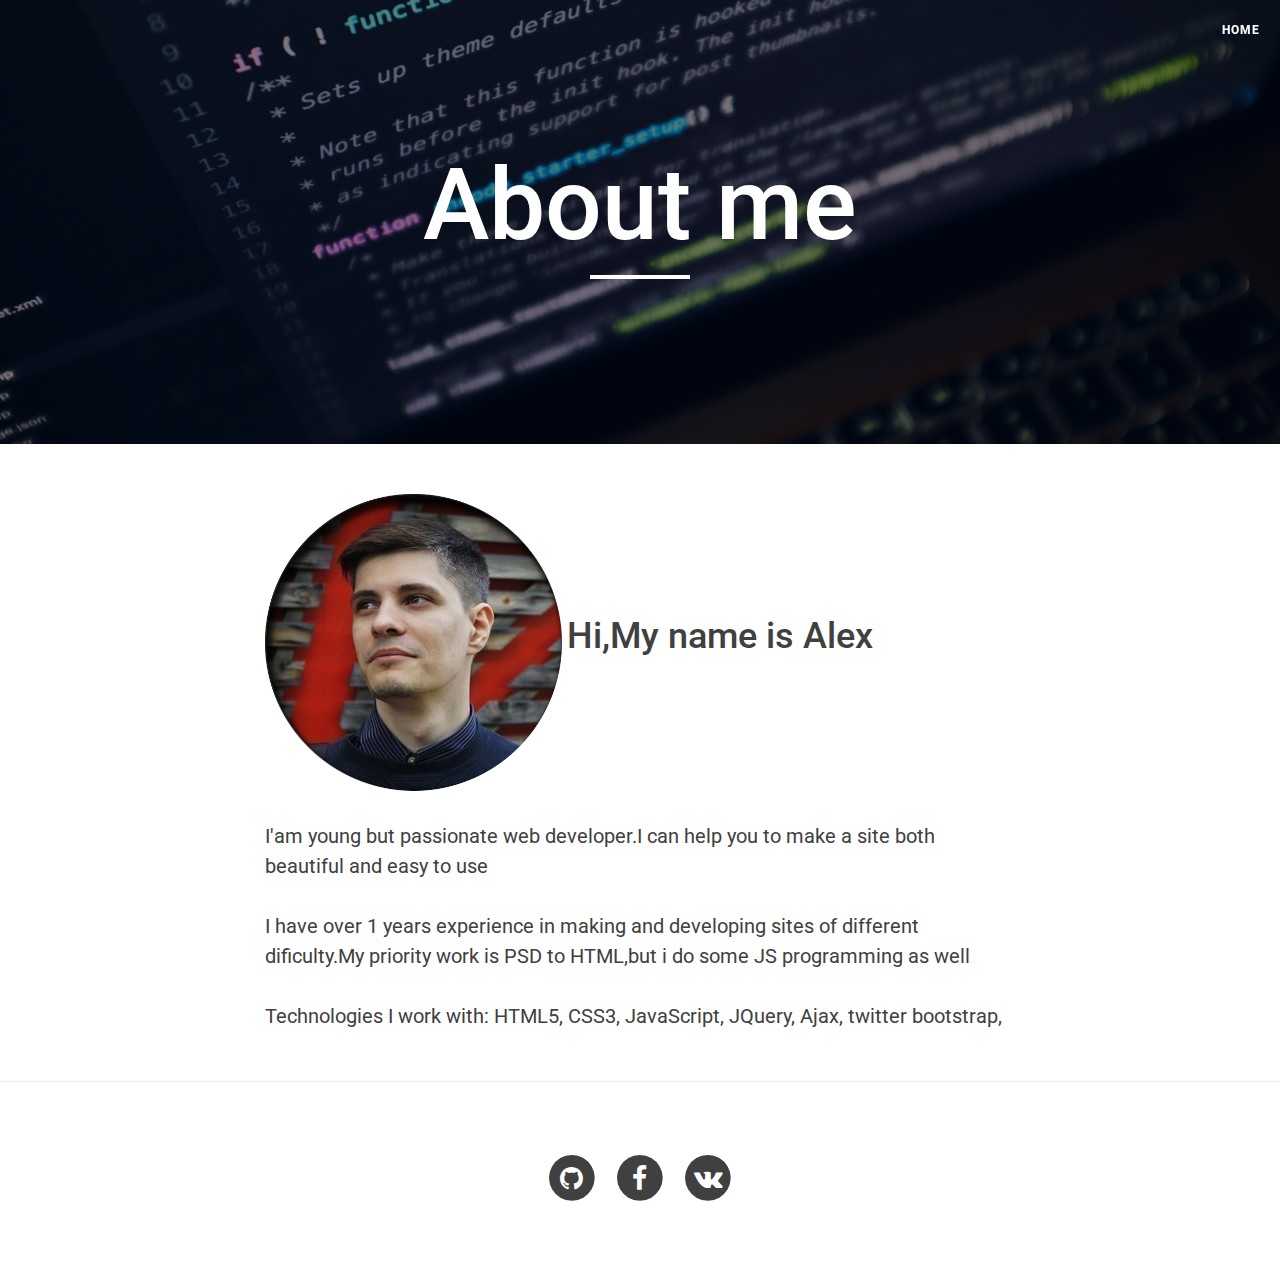
<file: about.html>
<!DOCTYPE html>
<html lang="en">

<head>

    <meta charset="utf-8">
    <meta http-equiv="X-UA-Compatible" content="IE=edge">
    <meta name="viewport" content="width=device-width, initial-scale=1">
    <meta name="description" content="">
    <meta name="author" content="">

    <title>About me</title>

    <!-- Bootstrap Core CSS -->
    <link href="css/bootstrap.min.css" rel="stylesheet">

    <!-- Custom CSS -->
    <link href="css/portfolio.css" rel="stylesheet">

    <!-- Custom Fonts -->
    <link href="http://maxcdn.bootstrapcdn.com/font-awesome/4.1.0/css/font-awesome.min.css" rel="stylesheet" type="text/css">
    <link href='http://fonts.googleapis.com/css?family=Great+Vibes' rel='stylesheet' type='text/css'>
    <link href='http://fonts.googleapis.com/css?family=Roboto:400,300,100,500,700,900' rel='stylesheet' type='text/css'>

    <!-- HTML5 Shim and Respond.js IE8 support of HTML5 elements and media queries -->
    <!-- WARNING: Respond.js doesn't work if you view the page via file:// -->
    <!--[if lt IE 9]>
        <script src="https://oss.maxcdn.com/libs/html5shiv/3.7.0/html5shiv.js"></script>
        <script src="https://oss.maxcdn.com/libs/respond.js/1.4.2/respond.min.js"></script>
    <![endif]-->

</head>

<body>

    <!-- Navigation -->
    <nav class="navbar navbar-default navbar-custom navbar-fixed-top">
        <div class="container-fluid">
            <!-- Brand and toggle get grouped for better mobile display -->
            <div class="navbar-header page-scroll">
                <button type="button" class="navbar-toggle" data-toggle="collapse" data-target="#bs-example-navbar-collapse-1">
                    <span class="sr-only">Toggle navigation</span>
                    <span class="icon-bar"></span>
                    <span class="icon-bar"></span>
                    <span class="icon-bar"></span>
                </button>
            </div>

            <div class="collapse navbar-collapse" id="bs-example-navbar-collapse-1">
                <ul class="nav navbar-nav navbar-right">
                    <li>
                        <a href="index.html">Home</a>
                    </li>
                </ul>
            </div>
        </div>
    </nav>

    <!-- Page Header -->
    <header class="intro-header" style="background-image: url('img/bg-aboutme.jpg')">
        <div class="container overlay">
            <div class="row">
                <div class="col-lg-8 col-lg-offset-2 col-md-10 col-md-offset-1">
                    <div class="page-heading">
                        <h1>About me</h1>
                        <hr class="small">
                        <span class="subheading"></span>
                    </div>
                </div>
            </div>
        </div>
    </header>

    <!-- Main Content -->
    <div class="container">
        <div class="row">
            <div class="col-lg-8 col-lg-offset-2 col-md-10 col-md-offset-1">
                <img src="img/circle.png" alt="">
                <h1 class="name-heading">Hi,My name is Alex</h1>
                <p>I'am young but passionate web developer.I can help you to make a site both beautiful and easy to use</p>
                <p>I have over 1 years experience in making and developing sites of different dificulty.My priority work is PSD to HTML,but i do some JS programming as well</p>

                <p>Technologies I work with:
                HTML5, CSS3, JavaScript, JQuery, Ajax, twitter bootstrap,
            </div>
        </div>
    </div>

    <hr>

    <!-- Footer -->
    <footer>
        <div class="container">
            <div class="row">
                <div class="col-lg-8 col-lg-offset-2 col-md-10 col-md-offset-1">
                    <ul class="list-inline text-center">
                        <li>
                            <a href="https://github.com/AlexNuclear">
                                <span class="fa-stack fa-lg">
                                    <i class="fa fa-circle fa-stack-2x"></i>
                                    <i class="fa fa-github fa-stack-1x fa-inverse"></i>
                                </span>
                            </a>
                        </li>
                        <li>
                            <a href="https://www.facebook.com/peaceatom">
                                <span class="fa-stack fa-lg">
                                    <i class="fa fa-circle fa-stack-2x"></i>
                                    <i class="fa fa-facebook fa-stack-1x fa-inverse"></i>
                                </span>
                            </a>
                        </li>

                        <li>
                            <a href="https://vk.com/alexnuclear">
                                <span class="fa-stack fa-lg">
                                    <i class="fa fa-circle fa-stack-2x"></i>
                                    <i class="fa fa-vk fa-stack-1x fa-inverse"></i>
                                </span>
                            </a>
                        </li>
                    </ul>
                </div>
            </div>
        </div>
    </footer>

    <!-- jQuery -->
    <script src="js/jquery.js"></script>

    <!-- Bootstrap Core JavaScript -->
    <script src="js/bootstrap.min.js"></script>

    <!-- Custom Theme JavaScript -->
    <script src="js/small-business.min.js"></script>

    <!-- Smooth Scroll -->
    <script src="js/SmoothScroll.js"></script>

</body>

</html>
</file>
<file: css/portfolio.css>
body {
  font-family: Roboto, sans-serif;
  font-size: 20px;
  color: #404040;
}
p {
  line-height: 1.5;
  margin: 30px 0;
}
p a {
  text-decoration: underline;
}
h1,
h2,
h3,
h4,
h5,
h6 {
  font-weight: 500;
}
a {
  color: #404040;
}
a:hover,
a:focus {
  color: #0085a1;
}
a img:hover,
a img:focus {
  cursor: zoom-in;
}
blockquote {
  color: #808080;
  font-style: italic;
}
hr.small {
  max-width: 100px;
  margin: 15px auto;
  border-width: 4px;
  border-color: white;
}
.navbar-custom {
  position: absolute;
  top: 0;
  left: 0;
  width: 100%;
  z-index: 3;
  font-family: Roboto, sans-serif;
}
.navbar-custom .navbar-brand {
  font-weight: 800;
}
.navbar-custom .nav li a {
  text-transform: uppercase;
  font-size: 12px;
  font-weight: 800;
  letter-spacing: 1px;
}
@media only screen and (min-width: 768px) {
  .navbar-custom {
    background: transparent;
    border-bottom: 1px solid transparent;
  }
  .navbar-custom .navbar-brand {
    color: white;
    padding: 20px;
  }
  .navbar-custom .navbar-brand:hover,
  .navbar-custom .navbar-brand:focus {
    color: rgba(255, 255, 255, 0.8);
  }
  .navbar-custom .nav li a {
    color: white;
    padding: 20px;
  }
  .navbar-custom .nav li a:hover,
  .navbar-custom .nav li a:focus {
    color: rgba(255, 255, 255, 0.8);
  }
}
@media only screen and (min-width: 1170px) {
  .navbar-custom {
    -webkit-transition: background-color 0.3s;
    -moz-transition: background-color 0.3s;
    transition: background-color 0.3s;
    /* Force Hardware Acceleration in WebKit */
    -webkit-transform: translate3d(0, 0, 0);
    -moz-transform: translate3d(0, 0, 0);
    -ms-transform: translate3d(0, 0, 0);
    -o-transform: translate3d(0, 0, 0);
    transform: translate3d(0, 0, 0);
    -webkit-backface-visibility: hidden;
    backface-visibility: hidden;
  }
  .navbar-custom.is-fixed {
    /* when the user scrolls down, we hide the header right above the viewport */
    position: fixed;
    top: -61px;
    background-color: rgba(255, 255, 255, 0.9);
    border-bottom: 1px solid #f2f2f2;
    -webkit-transition: -webkit-transform 0.3s;
    -moz-transition: -moz-transform 0.3s;
    transition: transform 0.3s;
  }
  .navbar-custom.is-fixed .navbar-brand {
    color: #404040;
  }
  .navbar-custom.is-fixed .navbar-brand:hover,
  .navbar-custom.is-fixed .navbar-brand:focus {
    color: #0085a1;
  }
  .navbar-custom.is-fixed .nav li a {
    color: #404040;
  }
  .navbar-custom.is-fixed .nav li a:hover,
  .navbar-custom.is-fixed .nav li a:focus {
    color: #0085a1;
  }
  .navbar-custom.is-visible {
    /* if the user changes the scrolling direction, we show the header */
    -webkit-transform: translate3d(0, 100%, 0);
    -moz-transform: translate3d(0, 100%, 0);
    -ms-transform: translate3d(0, 100%, 0);
    -o-transform: translate3d(0, 100%, 0);
    transform: translate3d(0, 100%, 0);
  }
}


.overlay {
  background: rgba(0, 0, 0, 0.5);
  width: 100%;
  height: 100%;
}

.intro-header {
  background-color: #808080;
  background: no-repeat center center;
  background-attachment: scroll;
  -webkit-background-size: cover;
  -moz-background-size: cover;
  background-size: cover;
  -o-background-size: cover;
  margin-bottom: 50px;
}
.intro-header .site-heading,
.intro-header .post-heading,
.intro-header .page-heading {
  padding: 100px 0 50px;
  color: white;
}
@media only screen and (min-width: 768px) {
  .intro-header .site-heading,
  .intro-header .post-heading,
  .intro-header .page-heading {
    padding: 150px 0;
  }
}
.intro-header .site-heading,
.intro-header .page-heading {
  text-align: center;
}
.intro-header .site-heading h1,
.intro-header .page-heading h1 {
  margin-top: 0;
  font-size: 80px;
  font-family: Roboto, sans-serif;
}
.intro-header .site-heading .subheading,
.intro-header .page-heading .subheading {
  font-size: 24px;
  line-height: 1.5;
  display: block;
  font-family: Roboto, sans-serif;
  font-weight: 300;
  margin: 10px 0 0;
}
.intro-header a {
color: #fff;
border-bottom:1px solid #ccc;
}
.intro-header a:hover {
text-decoration: none;
}

@media only screen and (min-width: 768px) {
  .intro-header .site-heading h1,
  .intro-header .page-heading h1 {
    font-size: 100px;
  }
}
.intro-header .post-heading h1 {
  font-size: 35px;
}
.intro-header .post-heading .subheading,
.intro-header .post-heading .meta {
  line-height: 1.1;
  display: block;
}
.intro-header .post-heading .subheading {
  font-family: Roboto, sans-serif;
  font-size: 24px;
  margin: 10px 0 30px;
  font-weight: 600;
}
.intro-header .post-heading .meta {
  font-family: Roboto, sans-serif
  font-style: italic;
  font-weight: 300;
  font-size: 20px;
}
.intro-header .post-heading .meta a {
  color: white;
}
@media only screen and (min-width: 768px) {
  .intro-header .post-heading h1 {
    font-size: 55px;
  }
  .intro-header .post-heading .subheading {
    font-size: 30px;
  }
}

@media only screen and (min-width: 1200px) {
  .container-90 {
    width:90%;
  }
}

.post-preview {
  padding-bottom:20px;
}
.post-preview > a {
  color: #333;
}
.post-preview h2 {
  font-size: 26px;
}
.post-preview > a:hover,
.post-preview > a:focus {
  text-decoration: none;
  color: #666;
}
.post-preview > a > .post-title {
  margin: 20px 0;
}
.post-preview > a > .post-subtitle {
  margin: 0;
  font-weight: 300;
  font-size: 20px;
  line-height: 26px;
}
p.post-meta {
  color: #808080;
  font-size: 14px;
  margin: 0 0 10px;
}
p.post-meta > a {
  text-decoration: none;
  color: #404040;
}
.post-meta > a:hover,
.post-meta > a:focus {
  color: #0085a1;
  text-decoration: underline;
}

.section-heading {
  font-size: 36px;
  margin-top: 60px;
  font-weight: 700;
  margin-top: 10px;
}
.caption {
  text-align: center;
  font-size: 14px;
  padding: 10px;
  font-style: italic;
  margin: 0;
  display: block;
  border-bottom-right-radius: 5px;
  border-bottom-left-radius: 5px;
}
footer {
  padding: 50px 0 65px;
}
footer .list-inline {
  margin: 0;
  padding: 0;
}
footer .copyright {
  font-size: 14px;
  text-align: center;
  margin-bottom: 0;
}
.floating-label-form-group {
  font-size: 14px;
  position: relative;
  margin-bottom: 0;
  padding-bottom: 0.5em;
  border-bottom: 1px solid #ccc;
}
.floating-label-form-group input,
.floating-label-form-group textarea {
  z-index: 1;
  position: relative;
  padding-right: 0;
  padding-left: 0;
  border: none;
  border-radius: 0;
  font-size: 1.5em;
  background: none;
  box-shadow: none !important;
  resize: none;
}
.floating-label-form-group label {
  display: block;
  z-index: 0;
  position: relative;
  top: 2em;
  margin: 0;
  font-size: 0.85em;
  line-height: 1.764705882em;
  vertical-align: middle;
  vertical-align: baseline;
  opacity: 0;
  -webkit-transition: top 0.3s ease,opacity 0.3s ease;
  -moz-transition: top 0.3s ease,opacity 0.3s ease;
  -ms-transition: top 0.3s ease,opacity 0.3s ease;
  transition: top 0.3s ease,opacity 0.3s ease;
}
.floating-label-form-group::not(:first-child) {
  padding-left: 14px;
  border-left: 1px solid #eeeeee;
}
.floating-label-form-group-with-value label {
  top: 0;
  opacity: 1;
}
.floating-label-form-group-with-focus label {
  color: #0085a1;
}
form .row:first-child .floating-label-form-group {
  border-top: 1px solid #ccc;
}
.btn {
  font-family: Roboto, sans-serif;
  text-transform: uppercase;
  font-size: 14px;
  font-weight: 800;
  letter-spacing: 1px;
  border-radius: 0;
  padding: 15px 25px;
}
.btn-lg {
  font-size: 16px;
  padding: 25px 35px;
}
.btn-default:hover,
.btn-default:focus {
  background-color: #0085a1;
  border: 1px solid #0085a1;
  color: white;
}
.pager {
  margin: 20px 0 0;
  float:left;
}
.pager li > a,
.pager li > span {
  text-transform: uppercase;
  font-size: 12px;
  font-weight: 800;
  letter-spacing: 1px;
  display: table;
}

.pager li > a {
  width: 6em;
  height: 6em;
  line-height: 5em;
  background-color: white;
  border-radius: 50%;
  vertical-align: middle;
}

.pager li > a:hover,
.pager li > a:focus {
  color: white;
  background-color: #0085a1;
  border: 1px solid #0085a1;
}
.pager .disabled > a,
.pager .disabled > a:hover,
.pager .disabled > a:focus,
.pager .disabled > span {
  color: #808080;
  background-color: #404040;
  cursor: not-allowed;
}
::-moz-selection {
  color: white;
  text-shadow: none;
  background: #0085a1;
}
::selection {
  color: white;
  text-shadow: none;
  background: #0085a1;
}
img::selection {
  color: white;
  background: transparent;
}
img::-moz-selection {
  color: white;
  background: transparent;
}
body {
  webkit-tap-highlight-color: #0085a1;
}

.name-heading {
  display: inline;
}
</file>
